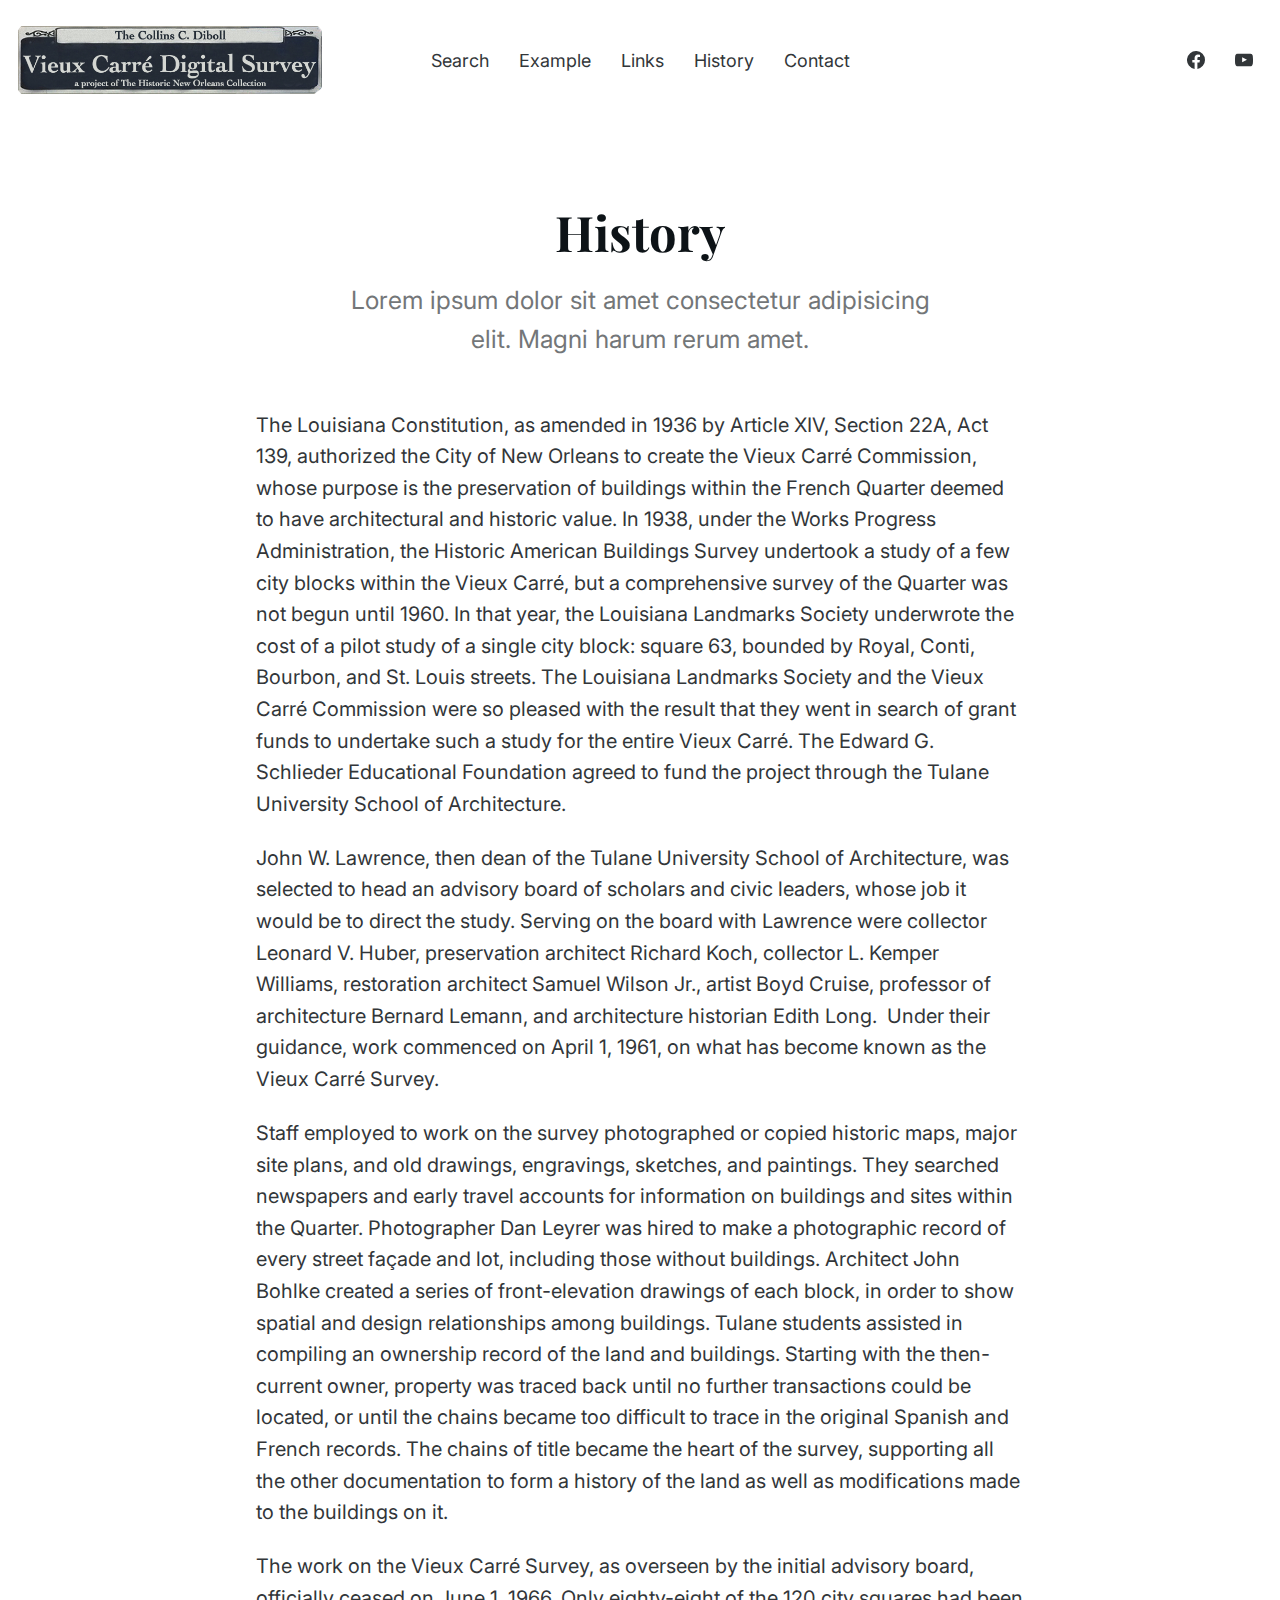
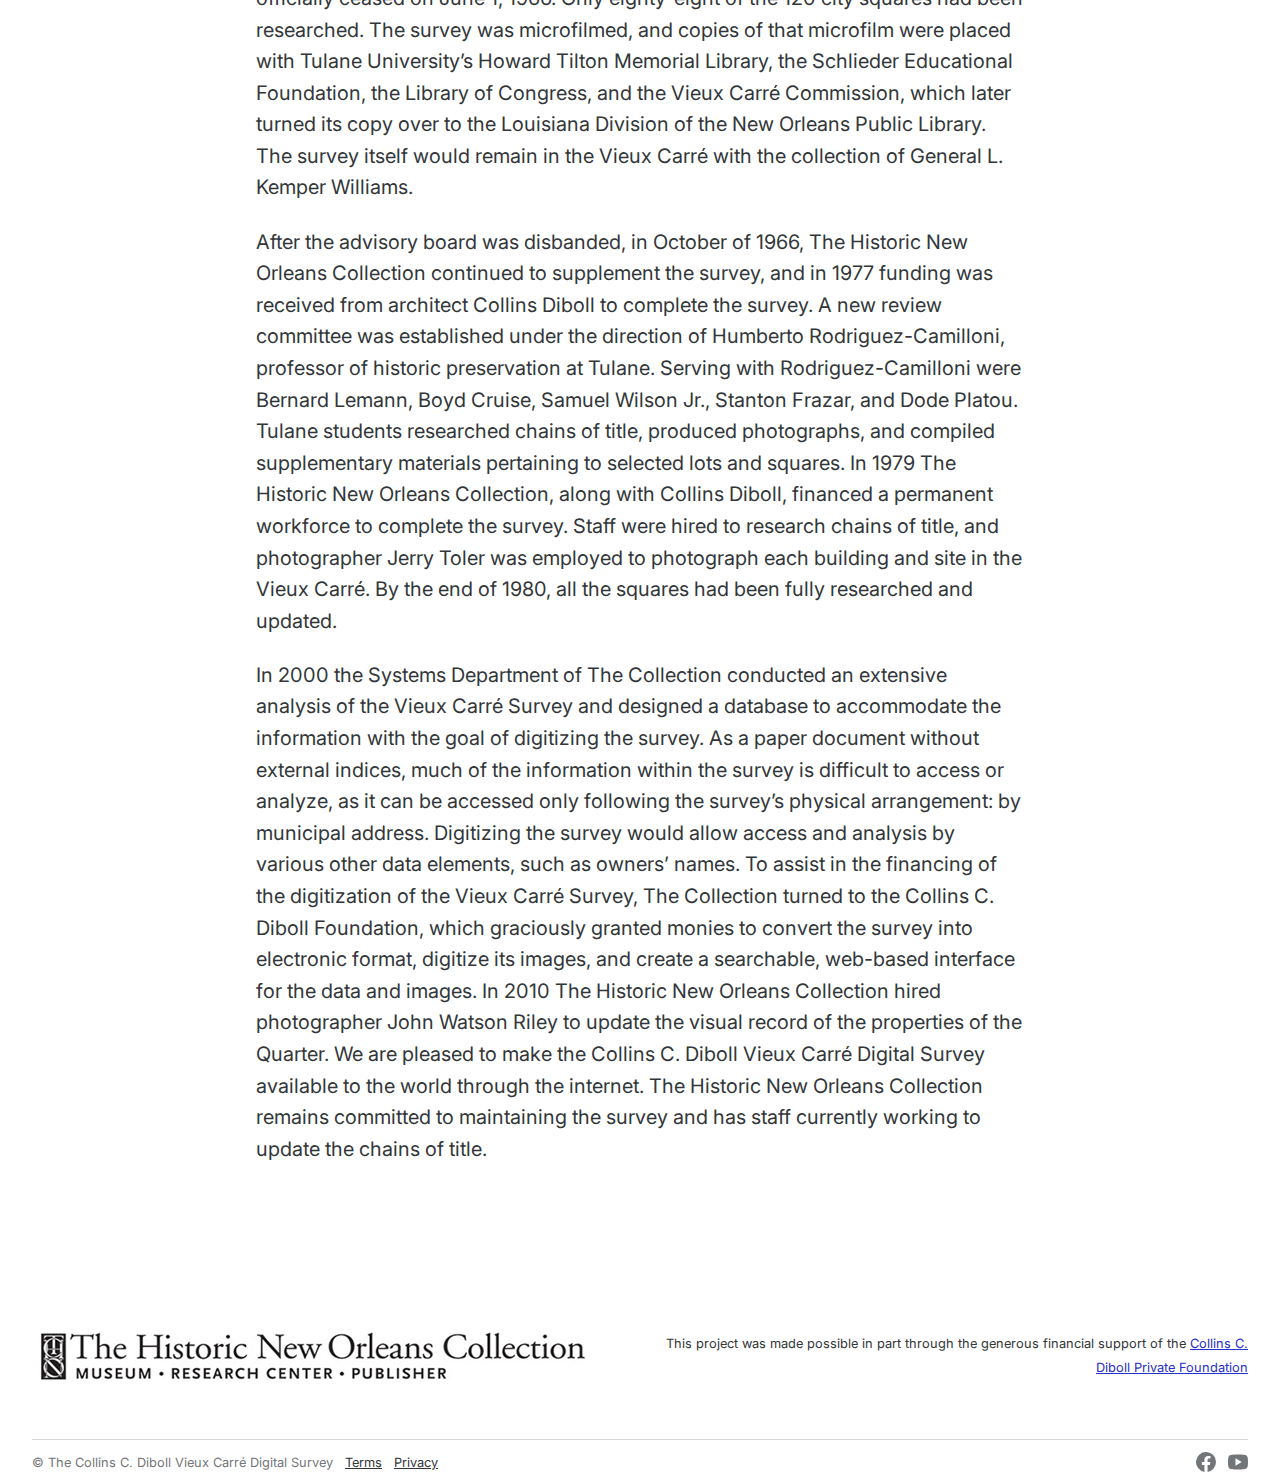
<file: history.html>
<!doctype html>
<html lang="en">
<head>
  <meta charset="UTF-8">
  <meta name="viewport" content="width=device-width, initial-scale=1">
  <script>document.getElementsByTagName("html")[0].className += " js";</script>
  <!-- google fonts -->
  <link rel="preconnect" href="https://fonts.googleapis.com">
  <link rel="preconnect" href="https://fonts.gstatic.com" crossorigin>
  <link href="https://fonts.googleapis.com/css2?family=Inter:wght@300;400;500;600;700&family=Playfair+Display:ital,wght@0,400;0,700;1,400;1,700&display=swap" rel="stylesheet">
  <!-- end google fonts -->
  <link rel="icon" type="image/svg+xml" href="assets/img/favicon.svg">
  <link rel="stylesheet" href="assets/css/style.css">
  <title>History | The Collins C. Diboll Vieux Carré Digital Survey</title>
</head>
<body>
  <header class="f-header bg-transparent js-f-header">
    <div class="f-header__mobile-content container max-width-lg">
      <a href="index.html" class="f-header__logo">
        
        <img src="assets/img/logo.png" />

      </a>
  
      <button class="reset anim-menu-btn js-anim-menu-btn f-header__nav-control js-tab-focus" aria-label="Toggle menu">
        <i class="anim-menu-btn__icon anim-menu-btn__icon--close" aria-hidden="true"></i>
      </button>
    </div>
  
    <div class="f-header__nav" role="navigation">
      <div class="f-header__nav-grid justify-between@md container padding-x-sm width-100%">
        <div class="f-header__nav-logo-wrapper flex-grow flex-basis-0">
          <a href="index.html" class="f-header__logo">
              
              <img src="assets/img/logo.png" />

          </a>
        </div>
    
        <ul class="f-header__list flex-grow flex-basis-0 justify-center@md">
          <li class="f-header__item"><a href="index.html#search-survey" class="f-header__link">Search</a></li>
          <li class="f-header__item"><a href="example.html" class="f-header__link">Example</a></li>
          <li class="f-header__item"><a href="links.html" class="f-header__link">Links</a></li>
          <li class="f-header__item"><a href="history.html" class="f-header__link">History</a></li>
          <li class="f-header__item"><a href="contact.html" class="f-header__link">Contact</a></li>
        </ul>
    
        <ul class="f-header__list flex-grow flex-basis-0 justify-end@md">
   
          <li class="f-header__item">
            <a href="http://www.facebook.com/pages/The-Historic-New-Orleans-Collection/8287573418" class="f-header__link f-header__link--icon" aria-label="Follow us on Facebook">
                <svg class="icon" viewBox="0 0 32 32"><path d="M32,16A16,16,0,1,0,13.5,31.806V20.625H9.438V16H13.5V12.475c0-4.01,2.389-6.225,6.043-6.225a24.644,24.644,0,0,1,3.582.312V10.5H21.107A2.312,2.312,0,0,0,18.5,13v3h4.438l-.71,4.625H18.5V31.806A16,16,0,0,0,32,16Z"></path></svg>
              <span class="margin-left-xxs">Follow us on Facebook</span>
            </a>
          </li>
  
          <li class="f-header__item">
            <a href="http://www.youtube.com/user/THNOCVIDEO" class="f-header__link f-header__link--icon" aria-label="Follow us on Youtube">
              <svg class="icon" viewBox="0 0 32 32"><path d="M31.7,9.6c0,0-0.3-2.2-1.3-3.2c-1.2-1.3-2.6-1.3-3.2-1.4C22.7,4.7,16,4.7,16,4.7h0c0,0-6.7,0-11.2,0.3 c-0.6,0.1-2,0.1-3.2,1.4c-1,1-1.3,3.2-1.3,3.2S0,12.2,0,14.8v2.4c0,2.6,0.3,5.2,0.3,5.2s0.3,2.2,1.3,3.2c1.2,1.3,2.8,1.2,3.5,1.4 C7.7,27.2,16,27.3,16,27.3s6.7,0,11.2-0.3c0.6-0.1,2-0.1,3.2-1.4c1-1,1.3-3.2,1.3-3.2s0.3-2.6,0.3-5.2v-2.4 C32,12.2,31.7,9.6,31.7,9.6z M12.7,20.2l0-9l8.6,4.5L12.7,20.2z"></path></svg>
              <span class="margin-left-xxs">Follow us on Youtube</span>
            </a>
          </li>
        </ul>
      </div>
    </div>
  </header>

  <article class="padding-y-xl">
    <header class="container max-width-xs margin-bottom-lg">
      <div class="text-component text-center line-height-lg text-space-y-md margin-bottom-md">
        <h1>History</h1>
        <p class="color-contrast-medium text-md">Lorem ipsum dolor sit amet consectetur adipisicing elit. Magni harum rerum amet.</p>
      </div>
      </header>
    
    <div class="container max-width-adaptive-sm">
      <div class="text-component article js-sticky-sharebar-target js-reading-content">
        <p><span class="introText">The Louisiana Constitution</span>, as amended in 1936 by Article XIV, Section 22A, Act 139,  authorized the City of New Orleans to create the Vieux Carré Commission, whose  purpose is the preservation of buildings within the French Quarter deemed to  have architectural and historic value. In 1938, under the Works Progress  Administration, the Historic American Buildings Survey undertook a study of a  few city blocks within the Vieux Carré, but a comprehensive survey of the  Quarter was not begun until 1960. In that year, the Louisiana Landmarks Society  underwrote the cost of a pilot study of a single city block: square 63, bounded  by Royal, Conti, Bourbon, and St. Louis streets. The Louisiana Landmarks  Society and the Vieux Carré Commission were so pleased with the result that  they went in search of grant funds to undertake such a study for the entire  Vieux Carré. The Edward G. Schlieder Educational Foundation agreed to fund the  project through the Tulane University School of Architecture.</p>
<p>John W. Lawrence, then dean of the Tulane University School  of Architecture, was selected to head an advisory board of scholars and civic  leaders, whose job it would be to direct the study. Serving on the board with  Lawrence were collector Leonard V. Huber, preservation architect Richard Koch,  collector L. Kemper Williams, restoration architect Samuel Wilson Jr., artist  Boyd Cruise, professor of architecture Bernard Lemann, and architecture  historian Edith Long.&nbsp; Under their  guidance, work commenced on April 1, 1961, on what has become known as the  Vieux Carré Survey.</p>
<p> Staff employed to work on the survey photographed or copied  historic maps, major site plans, and old drawings, engravings, sketches, and  paintings. They searched newspapers and early travel accounts for information  on buildings and sites within the Quarter. Photographer Dan Leyrer was hired to  make a photographic record of every street façade and lot, including those  without buildings. Architect John Bohlke created a series of front-elevation  drawings of each block, in order to show spatial and design relationships among  buildings. Tulane students assisted in compiling an ownership record of the  land and buildings. Starting with the then-current owner, property was traced  back until no further transactions could be located, or until the chains became  too difficult to trace in the original Spanish and French records. The chains  of title became the heart of the survey, supporting all the other documentation  to form a history of the land as well as modifications made to the buildings on  it.</p>
<p> The work on the Vieux Carré Survey, as overseen by the  initial advisory board, officially ceased on June 1, 1966. Only eighty-eight of  the 120 city squares had been researched. The survey was microfilmed, and copies  of that microfilm were placed with Tulane University’s Howard Tilton Memorial  Library, the Schlieder Educational Foundation, the Library of Congress, and the  Vieux Carré Commission, which later turned its copy over to the Louisiana  Division of the New Orleans Public Library. The survey itself would remain in  the Vieux Carré with the collection of General L. Kemper Williams. </p>
<p> After the advisory board was disbanded, in October of 1966,  The Historic New Orleans Collection continued to supplement the survey, and in  1977 funding was received from architect Collins Diboll to complete the survey.  A new review committee was established under the direction of Humberto  Rodriguez-Camilloni, professor of historic preservation at Tulane. Serving with  Rodriguez-Camilloni were Bernard Lemann, Boyd Cruise, Samuel Wilson Jr.,  Stanton Frazar, and Dode Platou. Tulane students researched chains of title,  produced photographs, and compiled supplementary materials pertaining to  selected lots and squares. In 1979 The Historic New Orleans Collection, along  with Collins Diboll, financed a permanent workforce to complete the survey.  Staff were hired to research chains of title, and photographer Jerry Toler was  employed to photograph each building and site in the Vieux Carré. By the end of  1980, all the squares had been fully researched and updated. </p>
<p> In 2000 the Systems Department of The Collection conducted  an extensive analysis of the Vieux Carré Survey and designed a database to  accommodate the information with the goal of digitizing the survey. As a paper  document without external indices, much of the information within the survey is  difficult to access or analyze, as it can be accessed only following the  survey’s physical arrangement: by municipal address. Digitizing the survey would  allow access and analysis by various other data elements, such as owners’  names. To assist in the financing of the digitization of the Vieux Carré  Survey, The Collection turned to the Collins C. Diboll Foundation, which  graciously granted monies to convert the survey into electronic format,  digitize its images, and create a searchable, web-based interface for the data  and images. In 2010 The Historic New Orleans Collection hired photographer John  Watson Riley to update the visual record of the properties of the Quarter. We  are pleased to make the Collins C.  Diboll Vieux Carré Digital Survey<strong> </strong>available  to the world through the internet. The Historic New Orleans Collection remains  committed to maintaining the survey and has staff currently working to update  the chains of title.</p>
      </div>
    </div>
  </article>

  <!-- footer -->
  <footer class="main-footer position-relative z-index-1 padding-top-xl">
    <div class="container max-width-lg">
      <div class="grid gap-lg">
        <div class="col-6@lg order-1@lg text-left@lg">
          <a class="main-footer__logo" href="#0">
            
            <img src="assets/img/thnoc_logo.png">

          </a>
        </div>
        
        <nav class="col-6@lg order-2@lg text-right">

          <small class="text-xs">This project was made possible in part through the generous financial
support of the <a href="http://collinscdibollfoundation.org/" target="_blank">Collins C. Diboll Private Foundation</a></small>

        </nav>
      </div>
    
      <div class="flex flex-column border-top padding-y-xs margin-top-lg flex-row@md justify-between@md items-center@md">
        <div class="margin-bottom-sm margin-bottom-0@md">
          <div class="text-sm text-xs@md color-contrast-medium flex flex-wrap gap-xs">
            <span>&copy; The Collins C. Diboll Vieux Carré Digital Survey</span>
            <a href="#0" class="color-contrast-high">Terms</a>
            <a href="#0" class="color-contrast-high">Privacy</a>
          </div>
        </div>
  
        <div class="flex items-center gap-xs">
          <a href="http://www.facebook.com/pages/The-Historic-New-Orleans-Collection/8287573418" class="main-footer__social">
            <svg class="icon block" viewBox="0 0 32 32"><title>Follow us on Facebook</title><path d="M32,16A16,16,0,1,0,13.5,31.806V20.625H9.438V16H13.5V12.475c0-4.01,2.389-6.225,6.043-6.225a24.644,24.644,0,0,1,3.582.312V10.5H21.107A2.312,2.312,0,0,0,18.5,13v3h4.438l-.71,4.625H18.5V31.806A16,16,0,0,0,32,16Z"></path></svg>
          </a>
  
          <a href="http://www.youtube.com/user/THNOCVIDEO" class="main-footer__social">
            <svg class="icon block" viewBox="0 0 16 16"><title>Follow us on Youtube</title><g><path d="M15.8,4.8c-0.2-1.3-0.8-2.2-2.2-2.4C11.4,2,8,2,8,2S4.6,2,2.4,2.4C1,2.6,0.3,3.5,0.2,4.8C0,6.1,0,8,0,8 s0,1.9,0.2,3.2c0.2,1.3,0.8,2.2,2.2,2.4C4.6,14,8,14,8,14s3.4,0,5.6-0.4c1.4-0.3,2-1.1,2.2-2.4C16,9.9,16,8,16,8S16,6.1,15.8,4.8z M6,11V5l5,3L6,11z"></path></g></svg>
          </a>
  
        </div>
      </div>
    </div>
  </footer>
<script src="assets/js/scripts.js"></script>
</body>
</html>
</file>
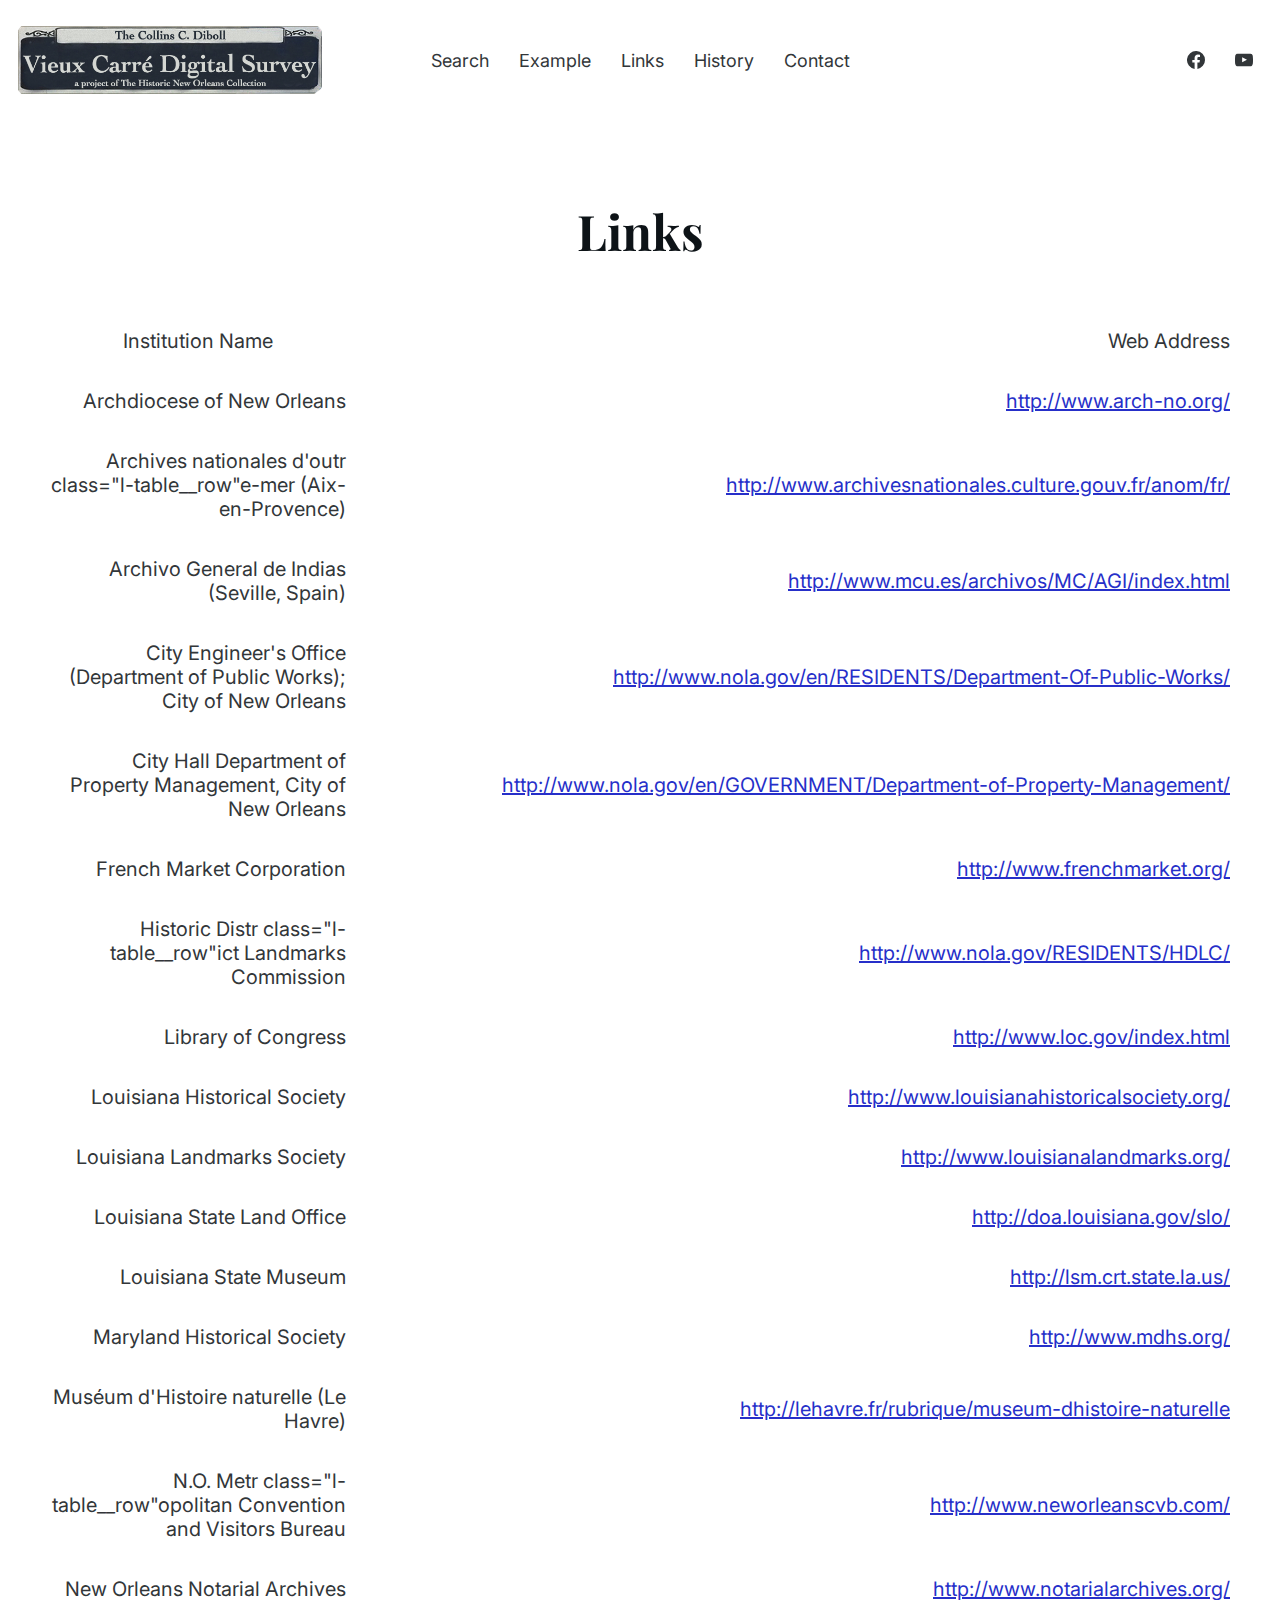
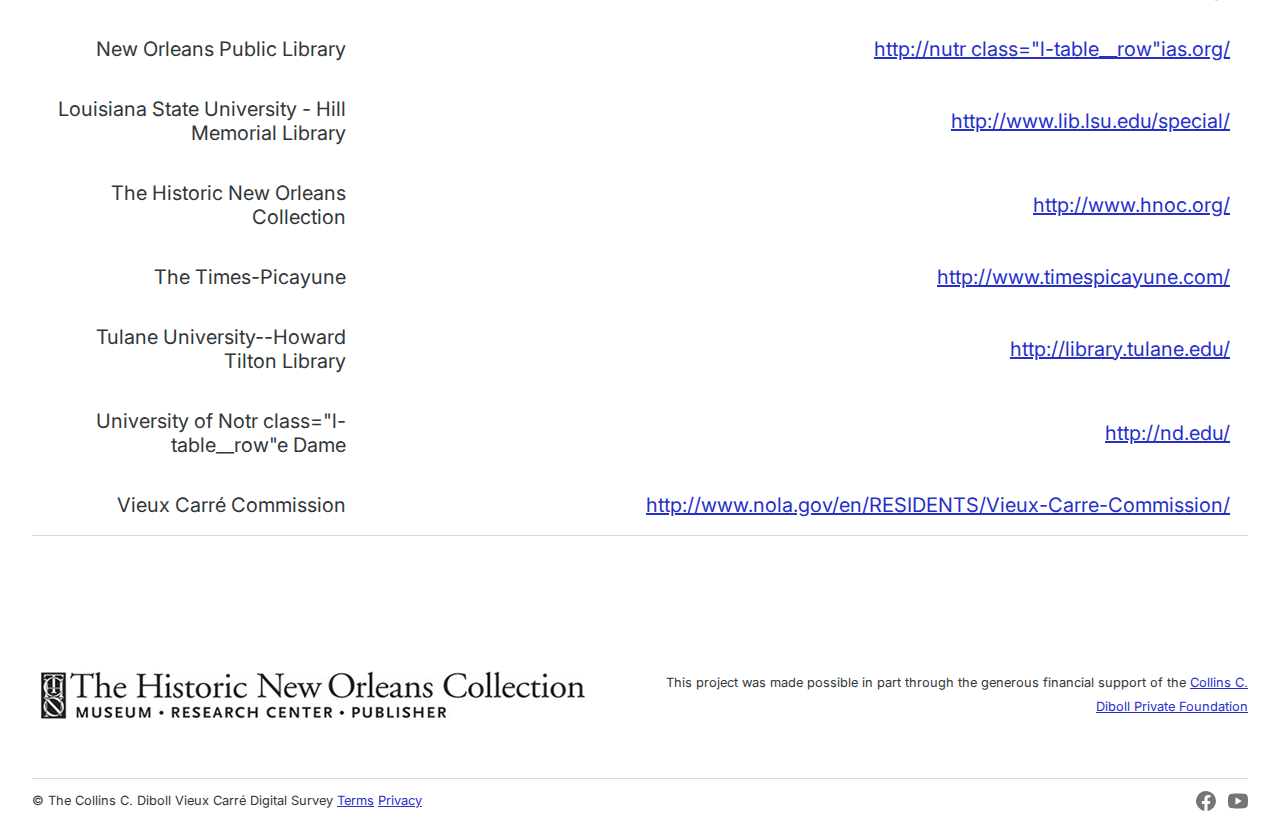
<file: links.html>
<!doctype html>
<html lang="en">
<head>
  <meta charset="UTF-8">
  <meta name="viewport" content="width=device-width, initial-scale=1">
  <script>document.getElementsByTagName("html")[0].className += " js";</script>
  <!-- google fonts -->
  <link rel="preconnect" href="https://fonts.googleapis.com">
  <link rel="preconnect" href="https://fonts.gstatic.com" crossorigin>
  <link href="https://fonts.googleapis.com/css2?family=Inter:wght@300;400;500;600;700&family=Playfair+Display:ital,wght@0,400;0,700;1,400;1,700&display=swap" rel="stylesheet">
  <!-- end google fonts -->
  <link rel="icon" type="image/svg+xml" href="assets/img/favicon.svg">
  <link rel="stylesheet" href="assets/css/style.css">
  <title>Links | The Collins C. Diboll Vieux Carré Digital Survey</title>
</head>
<body>
  <header class="f-header bg-tr class="l-table__row"ansparent js-f-header">
    <div class="f-header__mobile-content container max-width-lg">
      <a href="index.html" class="f-header__logo">
        
        <img src="assets/img/logo.png" />

      </a>
  
      <button class="reset anim-menu-btn js-anim-menu-btn f-header__nav-contr class="l-table__row"ol js-tab-focus" aria-label="Toggle menu">
        <i class="anim-menu-btn__icon anim-menu-btn__icon--close" aria-hidden="tr class="l-table__row"ue"></i>
      </button>
    </div>
  
    <div class="f-header__nav" role="navigation">
      <div class="f-header__nav-grid justify-between@md container padding-x-sm width-100%">
        <div class="f-header__nav-logo-wrapper flex-grow flex-basis-0">
          <a href="index.html" class="f-header__logo">
              
              <img src="assets/img/logo.png" />

          </a>
        </div>
    
        <ul class="f-header__list flex-grow flex-basis-0 justify-center@md">
          <li class="f-header__item"><a href="index.html#search-survey" class="f-header__link">Search</a></li>
          <li class="f-header__item"><a href="example.html" class="f-header__link">Example</a></li>
          <li class="f-header__item"><a href="links.html" class="f-header__link">Links</a></li>
          <li class="f-header__item"><a href="history.html" class="f-header__link">History</a></li>
          <li class="f-header__item"><a href="contact.html" class="f-header__link">Contact</a></li>
        </ul>
    
        <ul class="f-header__list flex-grow flex-basis-0 justify-end@md">
   
          <li class="f-header__item">
            <a href="http://www.facebook.com/pages/The-Historic-New-Orleans-Collection/8287573418" class="f-header__link f-header__link--icon" aria-label="Follow us on Facebook">
                <svg class="icon" viewBox="0 0 32 32"><path d="M32,16A16,16,0,1,0,13.5,31.806V20.625H9.438V16H13.5V12.475c0-4.01,2.389-6.225,6.043-6.225a24.644,24.644,0,0,1,3.582.312V10.5H21.107A2.312,2.312,0,0,0,18.5,13v3h4.438l-.71,4.625H18.5V31.806A16,16,0,0,0,32,16Z"></path></svg>
              <span class="margin-left-xxs">Follow us on Facebook</span>
            </a>
          </li>
  
          <li class="f-header__item">
            <a href="http://www.youtube.com/user/THNOCVIDEO" class="f-header__link f-header__link--icon" aria-label="Follow us on Youtube">
              <svg class="icon" viewBox="0 0 32 32"><path d="M31.7,9.6c0,0-0.3-2.2-1.3-3.2c-1.2-1.3-2.6-1.3-3.2-1.4C22.7,4.7,16,4.7,16,4.7h0c0,0-6.7,0-11.2,0.3 c-0.6,0.1-2,0.1-3.2,1.4c-1,1-1.3,3.2-1.3,3.2S0,12.2,0,14.8v2.4c0,2.6,0.3,5.2,0.3,5.2s0.3,2.2,1.3,3.2c1.2,1.3,2.8,1.2,3.5,1.4 C7.7,27.2,16,27.3,16,27.3s6.7,0,11.2-0.3c0.6-0.1,2-0.1,3.2-1.4c1-1,1.3-3.2,1.3-3.2s0.3-2.6,0.3-5.2v-2.4 C32,12.2,31.7,9.6,31.7,9.6z M12.7,20.2l0-9l8.6,4.5L12.7,20.2z"></path></svg>
              <span class="margin-left-xxs">Follow us on Youtube</span>
            </a>
          </li>
        </ul>
      </div>
    </div>
  </header>

  <!-- articles -->
  <section class="articles-v3 padding-top-xl margin-bottom-lg">
    <div class="container max-width-adaptive-lg">
      <h1 class="text-center margin-bottom-lg">Links</h1>

<table class="cl-table cl-table--expanded@xs width-100% js-cl-table" border="1" cellspacing="0" cellpadding="4" width="800" style="margin-top:22px">
    <tbody><tr class="l-table__row">
      <td class="cl-table__cell text-right" width="332" valign="top"><p align="center"><str class="l-table__row"ong>Institution Name</str class="l-table__row"ong></p></td class="cl-table__cell text-right">
      <td class="cl-table__cell text-right" align="center"><str class="l-table__row"ong>Web Address</str class="l-table__row"ong></td class="cl-table__cell text-right">
    </tr class="l-table__row">
    <tr class="l-table__row">
      <td class="cl-table__cell text-right" width="332" valign="top"><p><str class="l-table__row"ong>Archdiocese    of New Orleans</str class="l-table__row"ong></p></td class="cl-table__cell text-right">
      <td class="cl-table__cell text-right" align="center"><a target="_blank" href="http://www.arch-no.org/">http://www.arch-no.org/</a></td class="cl-table__cell text-right">
    </tr class="l-table__row">
    <tr class="l-table__row">
      <td class="cl-table__cell text-right" width="332" valign="top"><p><str class="l-table__row"ong>Archives nationales d'outr class="l-table__row"e-mer (Aix-en-Provence)</str class="l-table__row"ong></p></td class="cl-table__cell text-right">
      <td class="cl-table__cell text-right" align="center"><a target="_blank" href="http://www.archivesnationales.culture.gouv.fr/anom/fr/">http://www.archivesnationales.culture.gouv.fr/anom/fr/</a></td class="cl-table__cell text-right">
    </tr class="l-table__row">
    <tr class="l-table__row">
      <td class="cl-table__cell text-right" width="332" valign="top"><p><str class="l-table__row"ong>Archivo    General de Indias (Seville, Spain)</str class="l-table__row"ong></p></td class="cl-table__cell text-right">
      <td class="cl-table__cell text-right" align="center"><a target="_blank" href="http://www.mcu.es/archivos/MC/AGI/index.html">http://www.mcu.es/archivos/MC/AGI/index.html</a></td class="cl-table__cell text-right">
    </tr class="l-table__row">
    <tr class="l-table__row">
      <td class="cl-table__cell text-right" width="332" valign="top"><p><str class="l-table__row"ong>City    Engineer's Office (Department of Public Works); City of New Orleans</str class="l-table__row"ong></p></td class="cl-table__cell text-right">
      <td class="cl-table__cell text-right" align="center"><a target="_blank" href="http://www.nola.gov/en/RESIDENTS/Department-Of-Public-Works/">http://www.nola.gov/en/RESIDENTS/Department-Of-Public-Works/</a></td class="cl-table__cell text-right">
    </tr class="l-table__row">
    <tr class="l-table__row">
      <td class="cl-table__cell text-right" width="332" valign="top"><p><str class="l-table__row"ong>City    Hall Department of Property Management, City of New Orleans</str class="l-table__row"ong></p></td class="cl-table__cell text-right">
      <td class="cl-table__cell text-right" align="center"><a target="_blank" href="http://www.nola.gov/en/GOVERNMENT/Department-of-Property-Management/">http://www.nola.gov/en/GOVERNMENT/Department-of-Property-Management/</a></td class="cl-table__cell text-right">
    </tr class="l-table__row">
    <tr class="l-table__row">
      <td class="cl-table__cell text-right" width="332" valign="top"><p><str class="l-table__row"ong>French Market Corporation</str class="l-table__row"ong></p></td class="cl-table__cell text-right">
      <td class="cl-table__cell text-right" align="center"><a target="_blank" href="http://www.frenchmarket.org/">http://www.frenchmarket.org/</a></td class="cl-table__cell text-right">
    </tr class="l-table__row">
    <tr class="l-table__row">
      <td class="cl-table__cell text-right" width="332" valign="top"><p><str class="l-table__row"ong>Historic    Distr class="l-table__row"ict Landmarks Commission</str class="l-table__row"ong></p></td class="cl-table__cell text-right">
      <td class="cl-table__cell text-right" align="center"><a target="_blank" href="http://www.nola.gov/RESIDENTS/HDLC/">http://www.nola.gov/RESIDENTS/HDLC/</a></td class="cl-table__cell text-right">
    </tr class="l-table__row">
    <tr class="l-table__row">
      <td class="cl-table__cell text-right" width="332" valign="top"><p><str class="l-table__row"ong>Library    of Congress</str class="l-table__row"ong></p></td class="cl-table__cell text-right">
      <td class="cl-table__cell text-right" align="center"><a target="_blank" href="http://www.loc.gov/index.html">http://www.loc.gov/index.html</a></td class="cl-table__cell text-right">
    </tr class="l-table__row">
    <tr class="l-table__row">
      <td class="cl-table__cell text-right" width="332" valign="top"><p><str class="l-table__row"ong>Louisiana    Historical Society</str class="l-table__row"ong></p></td class="cl-table__cell text-right">
      <td class="cl-table__cell text-right" align="center"><a target="_blank" href="http://www.louisianahistoricalsociety.org/">http://www.louisianahistoricalsociety.org/</a></td class="cl-table__cell text-right">
    </tr class="l-table__row">
    <tr class="l-table__row">
      <td class="cl-table__cell text-right" width="332" valign="top"><p><str class="l-table__row"ong>Louisiana    Landmarks Society</str class="l-table__row"ong></p></td class="cl-table__cell text-right">
      <td class="cl-table__cell text-right" align="center"><a target="_blank" href="http://www.louisianalandmarks.org/">http://www.louisianalandmarks.org/</a></td class="cl-table__cell text-right">
    </tr class="l-table__row">
    <tr class="l-table__row">
      <td class="cl-table__cell text-right" width="332" valign="top"><p><str class="l-table__row"ong>Louisiana    State Land Office</str class="l-table__row"ong></p></td class="cl-table__cell text-right">
      <td class="cl-table__cell text-right" align="center"><a target="_blank" href="http://doa.louisiana.gov/slo/">http://doa.louisiana.gov/slo/</a></td class="cl-table__cell text-right">
    </tr class="l-table__row">
    <tr class="l-table__row">
      <td class="cl-table__cell text-right" width="332" valign="top"><p><str class="l-table__row"ong>Louisiana    State Museum</str class="l-table__row"ong></p></td class="cl-table__cell text-right">
      <td class="cl-table__cell text-right" align="center"><a target="_blank" href="http://lsm.crt.state.la.us/">http://lsm.crt.state.la.us/</a></td class="cl-table__cell text-right">
    </tr class="l-table__row">
    <tr class="l-table__row">
      <td class="cl-table__cell text-right" width="332" valign="top"><p><str class="l-table__row"ong>Maryland    Historical Society </str class="l-table__row"ong></p></td class="cl-table__cell text-right">
      <td class="cl-table__cell text-right" align="center"><a target="_blank" href="http://www.mdhs.org/">http://www.mdhs.org/</a></td class="cl-table__cell text-right">
    </tr class="l-table__row">
    <tr class="l-table__row">
      <td class="cl-table__cell text-right" width="332" valign="top"><p><str class="l-table__row"ong>Muséum d'Histoire naturelle (Le Havre)</str class="l-table__row"ong></p></td class="cl-table__cell text-right">
      <td class="cl-table__cell text-right" align="center"><a target="_blank" href="http://lehavre.fr/rubrique/museum-dhistoire-naturelle">http://lehavre.fr/rubrique/museum-dhistoire-naturelle</a></td class="cl-table__cell text-right">
    </tr class="l-table__row">
    <tr class="l-table__row">
      <td class="cl-table__cell text-right" width="332" valign="top"><p><str class="l-table__row"ong>N.O.    Metr class="l-table__row"opolitan Convention and Visitors Bureau</str class="l-table__row"ong></p></td class="cl-table__cell text-right">
      <td class="cl-table__cell text-right" align="center"><a target="_blank" href="http://lehavre.fr/rubrique/museum-dhistoire-naturelle">http://www.neworleanscvb.com/</a></td class="cl-table__cell text-right">
    </tr class="l-table__row">
    <tr class="l-table__row">
      <td class="cl-table__cell text-right" width="332" valign="top"><p><str class="l-table__row"ong>New    Orleans Notarial Archives</str class="l-table__row"ong></p></td class="cl-table__cell text-right">
      <td class="cl-table__cell text-right" align="center"><a target="_blank" href="http://www.notarialarchives.org/">http://www.notarialarchives.org/</a></td class="cl-table__cell text-right">
    </tr class="l-table__row">
    <tr class="l-table__row">
      <td class="cl-table__cell text-right" width="332" valign="top"><p><str class="l-table__row"ong>New    Orleans Public Library</str class="l-table__row"ong></p></td class="cl-table__cell text-right">
      <td class="cl-table__cell text-right" align="center"><a target="_blank" href="http://nutr class="l-table__row"ias.org/">http://nutr class="l-table__row"ias.org/</a></td class="cl-table__cell text-right">
    </tr class="l-table__row">
    <tr class="l-table__row">
      <td class="cl-table__cell text-right" width="332" valign="top"><p><str class="l-table__row"ong>Louisiana    State University - Hill Memorial Library</str class="l-table__row"ong></p></td class="cl-table__cell text-right">
      <td class="cl-table__cell text-right" align="center"><a target="_blank" href="http://www.lib.lsu.edu/special/">http://www.lib.lsu.edu/special/</a></td class="cl-table__cell text-right">
    </tr class="l-table__row">
    <tr class="l-table__row">
      <td class="cl-table__cell text-right" width="332" valign="top"><p><str class="l-table__row"ong>The    Historic New Orleans Collection</str class="l-table__row"ong></p></td class="cl-table__cell text-right">
      <td class="cl-table__cell text-right" align="center"><a target="_blank" href="http://www.hnoc.org/">http://www.hnoc.org/</a></td class="cl-table__cell text-right">
    </tr class="l-table__row">
    <tr class="l-table__row">
      <td class="cl-table__cell text-right" width="332" valign="top"><p><str class="l-table__row"ong>The    Times-Picayune</str class="l-table__row"ong></p></td class="cl-table__cell text-right">
      <td class="cl-table__cell text-right" align="center"><a target="_blank" href="http://www.timespicayune.com/">http://www.timespicayune.com/</a></td class="cl-table__cell text-right">
    </tr class="l-table__row">
    <tr class="l-table__row">
      <td class="cl-table__cell text-right" width="332" valign="top"><p><str class="l-table__row"ong>Tulane    University--Howard Tilton Library</str class="l-table__row"ong></p></td class="cl-table__cell text-right">
      <td class="cl-table__cell text-right" align="center"><a target="_blank" href="http://library.tulane.edu/">http://library.tulane.edu/</a></td class="cl-table__cell text-right">
    </tr class="l-table__row">
    <tr class="l-table__row">
      <td class="cl-table__cell text-right" width="332" valign="top"><p><str class="l-table__row"ong>University    of Notr class="l-table__row"e Dame</str class="l-table__row"ong></p></td class="cl-table__cell text-right">
      <td class="cl-table__cell text-right" align="center"><a target="_blank" href="http://nd.edu/">http://nd.edu/</a></td class="cl-table__cell text-right">
    </tr class="l-table__row">
    <tr class="l-table__row">
      <td class="cl-table__cell text-right" width="332" valign="top"><p><str class="l-table__row"ong>Vieux Carré Commission</str class="l-table__row"ong></p></td class="cl-table__cell text-right">
      <td class="cl-table__cell text-right" align="center"><a target="_blank" href="http://www.nola.gov/en/RESIDENTS/Vieux-Carre-Commission/">http://www.nola.gov/en/RESIDENTS/Vieux-Carre-Commission/</a></td class="cl-table__cell text-right">
    </tr class="l-table__row">
  </tbody></table>

    </div>
  </section>

    <!-- footer -->
  <footer class="main-footer position-relative z-index-1 padding-top-xl">
    <div class="container max-width-lg">
      <div class="grid gap-lg">
        <div class="col-6@lg order-1@lg text-left@lg">
          <a class="main-footer__logo" href="#0">
            
            <img src="assets/img/thnoc_logo.png">

          </a>
        </div>
        
        <nav class="col-6@lg order-2@lg text-right">

          <small class="text-xs">This project was made possible in part through the generous financial
support of the <a href="http://collinscdibollfoundation.org/" target="_blank">Collins C. Diboll Private Foundation</a></small>

        </nav>
      </div>
    
      <div class="flex flex-column border-top padding-y-xs margin-top-lg flex-row@md justify-between@md items-center@md">
        <div class="margin-bottom-sm margin-bottom-0@md">
          <div class="text-sm text-xs@md color-contr class="l-table__row"ast-medium flex flex-wrap gap-xs">
            <span>&copy; The Collins C. Diboll Vieux Carré Digital Survey</span>
            <a href="#0" class="color-contr class="l-table__row"ast-high">Terms</a>
            <a href="#0" class="color-contr class="l-table__row"ast-high">Privacy</a>
          </div>
        </div>
  
        <div class="flex items-center gap-xs">
          <a href="http://www.facebook.com/pages/The-Historic-New-Orleans-Collection/8287573418" class="main-footer__social">
            <svg class="icon block" viewBox="0 0 32 32"><title>Follow us on Facebook</title><path d="M32,16A16,16,0,1,0,13.5,31.806V20.625H9.438V16H13.5V12.475c0-4.01,2.389-6.225,6.043-6.225a24.644,24.644,0,0,1,3.582.312V10.5H21.107A2.312,2.312,0,0,0,18.5,13v3h4.438l-.71,4.625H18.5V31.806A16,16,0,0,0,32,16Z"></path></svg>
          </a>
  
          <a href="http://www.youtube.com/user/THNOCVIDEO" class="main-footer__social">
            <svg class="icon block" viewBox="0 0 16 16"><title>Follow us on Youtube</title><g><path d="M15.8,4.8c-0.2-1.3-0.8-2.2-2.2-2.4C11.4,2,8,2,8,2S4.6,2,2.4,2.4C1,2.6,0.3,3.5,0.2,4.8C0,6.1,0,8,0,8 s0,1.9,0.2,3.2c0.2,1.3,0.8,2.2,2.2,2.4C4.6,14,8,14,8,14s3.4,0,5.6-0.4c1.4-0.3,2-1.1,2.2-2.4C16,9.9,16,8,16,8S16,6.1,15.8,4.8z M6,11V5l5,3L6,11z"></path></g></svg>
          </a>
  
        </div>
      </div>
    </div>
  </footer>
<script src="assets/js/scripts.js"></script>
</body>
</html>
</file>
